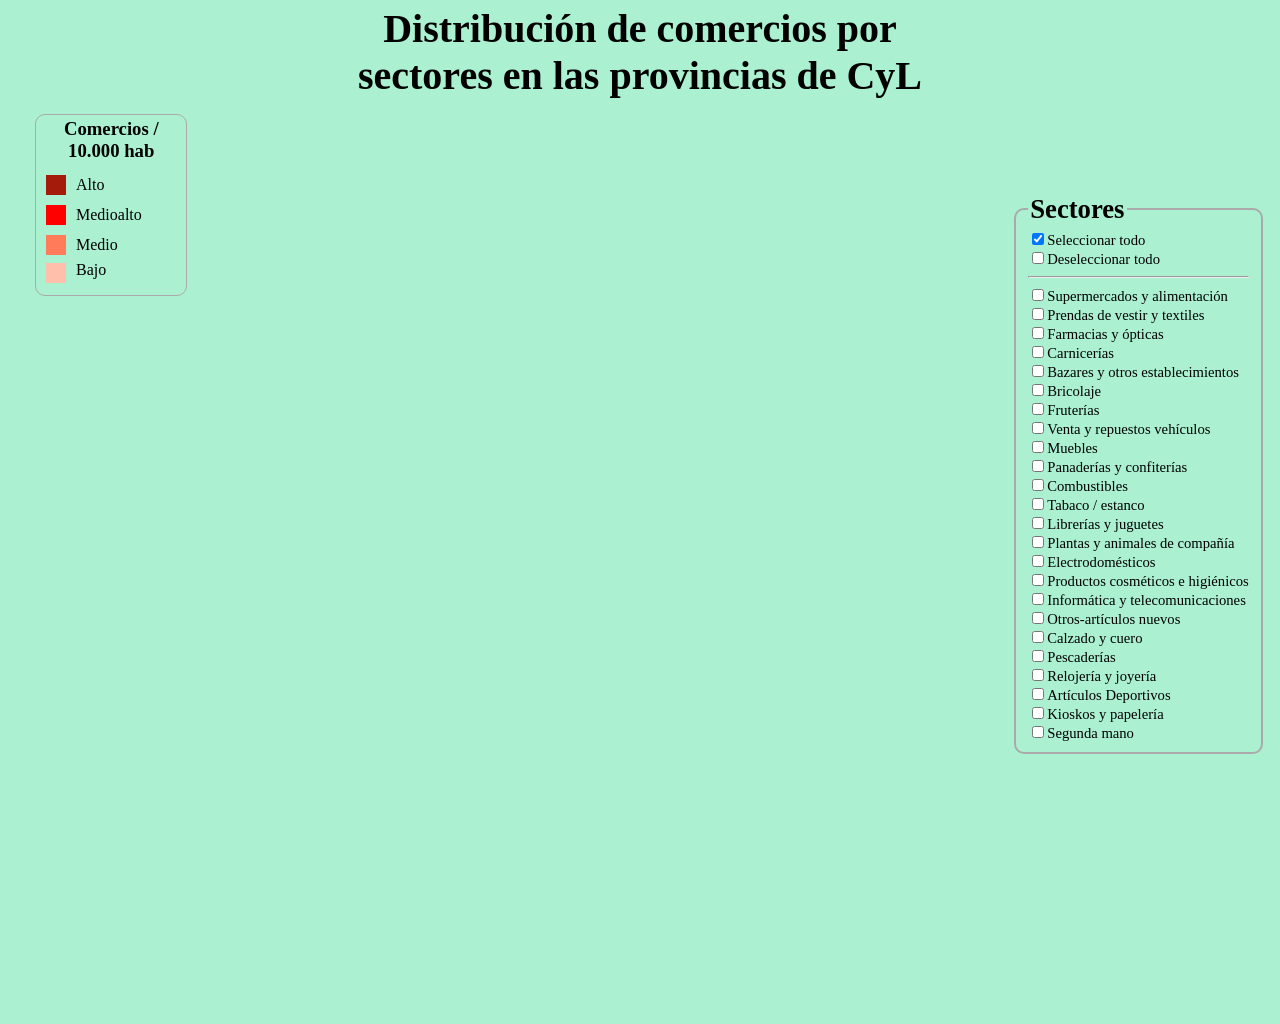
<file: index.html>
<!DOCTYPE HTML>
<html lang="es">
<head>
  <meta charset="utf-8">
  <script src="https://d3js.org/d3.v7.min.js"></script>
  <script type="text/javascript" src="js/datos.js"></script>
  <script type="text/javascript" src="js/controlEventos.js"></script>
  <script type="text/javascript" src="js/dibujar.js"></script>


  <title>Proyecto Visualización</title>

</head>
<style>
  html, body {
    width: 100%;
    height: 100%;
    margin: 0;
    overflow: hidden;
    background-color: #AAF0D1;
  }

  h1{
    font-size:250%;
    text-align:center;
    font-weight: bold;
    margin: 5px 0;
  }

  .contenedor{
    width: 100%;
    height: 100%;
    padding: 10px;
    justify-content: center;
  }

  #contenedorMapa {
    display: flex;
  }

  #contenedorBarras{
    display: none;
    position: relative;
  }

  #coropletico {
    height:90%;
    aspect-ratio: 1/1;
    margin: 0 10px 0 5px;
  }



  #checkboxesDiv{
    height: 80%;
    width: auto;
    display: flex;
    align-items: center;

  }

  fieldset{
    border: 2px solid #aaa;
    border-radius: 10px;
  }

  #leyenda{
    border:1px solid #aaa;
    height: 180px;
    width: 150px;
    text-align: center;
    border-radius: 10px;
  }

  legend{
    font-size: 20pt;
    font-weight: bold;
  }

  input[type="checkbox"]{
    margin-bottom: 2px;
    width: 12px;
    height: 12px;
    cursor: pointer;
  }

  label{
    font-size: 11pt;
    cursor: pointer;
  }

  #barrasDiv{
    height:80%;
    aspect-ratio: 3/2;
    margin: 10px 0 0 10px;
    justify-self: center;
  }

  #barSvg{
    height: 100%;
    width: 100%;
  }

  #btnVolverMapa{
      position: absolute; /* Sacar del flujo normal */
      left: 5%; /* Pegado a la izquierda */
      top: 0px; /* Separación desde arriba */
      height: 50px;
      width: auto;
      padding: 5px 10px;
      float: left;
      font-size: 18pt;
      font-weight: bold;
      color: white;
      background-color: blue;
      border-radius: 20px;
      cursor: pointer;
  }
</style>

<body onload="inicializar()">

<h1>Distribución de comercios por <br> sectores en las provincias de CyL </h1>

<!-- Contenedor mapa y checkbox-->
<div id="contenedorMapa" class="contenedor">

  <!-- Leyenda -->
  <div id="leyenda">
    <h3 style="margin: 3px">Comercios /<br>
    10.000 hab</h3>
    <svg id="leyendaSvg" width="100%" height="120">
      <rect x="10"  y="98" width="20" height="20" fill="#ffbfaa"></rect> <text id = "interBajo" x="40" y="110">Bajo</text>
      <rect x="10"  y="70" width="20" height="20" fill="#ff7b5a"></rect> <text id = "interMedio" x="40" y="85">Medio</text>
      <rect x="10"  y="40" width="20" height="20" fill="#ff0000"></rect> <text id = "interMedioalto" x="40" y="55">Medioalto</text>
      <rect x="10"  y="10" width="20" height="20" fill="#a51b0b"></rect> <text id = "interAlto" x="40" y="25">Alto</text>
    </svg>
  </div>

  <!-- Mapa -->
  <div id="coropletico">

  </div>


    <!-- Checkbox -->
    <div id="checkboxesDiv">
      <fieldset>
      <legend>Sectores</legend>
      <label><input type="checkbox" id="selTodo" onchange="selecTodo()" checked>Seleccionar todo</label><br>
      <label><input type="checkbox" id="deselTodo" onchange="deselecTodo()">Deseleccionar todo</label>
      <hr>
      <label><input type="checkbox" name="sector" oninput="cambioFiltros(0, checked)">Supermercados y alimentación</label><br>
      <label><input type="checkbox" name="sector" onchange="cambioFiltros(1, checked)">Prendas de vestir y textiles</label><br>
      <label><input type="checkbox" name="sector" onchange="cambioFiltros(2, checked)">Farmacias y ópticas</label><br>
      <label><input type="checkbox" name="sector" onchange="cambioFiltros(3, checked)">Carnicerías</label><br>
      <label><input type="checkbox" name="sector" onchange="cambioFiltros(4, checked)">Bazares y otros establecimientos</label><br>
      <label><input type="checkbox" name="sector" onchange="cambioFiltros(5, checked)">Bricolaje</label><br>
      <label><input type="checkbox" name="sector" onchange="cambioFiltros(6, checked)">Fruterías</label><br>
      <label><input type="checkbox" name="sector" onchange="cambioFiltros(7, checked)">Venta y repuestos vehículos</label><br>
      <label><input type="checkbox" name="sector" onchange="cambioFiltros(8, checked)">Muebles</label><br>
      <label><input type="checkbox" name="sector" onchange="cambioFiltros(9, checked)">Panaderías y confiterías</label><br>
      <label><input type="checkbox" name="sector" onchange="cambioFiltros(10, checked)">Combustibles</label><br>
      <label><input type="checkbox" name="sector" onchange="cambioFiltros(11, checked)">Tabaco / estanco</label><br>
      <label><input type="checkbox" name="sector" onchange="cambioFiltros(12, checked)">Librerías y juguetes</label><br>
      <label><input type="checkbox" name="sector" onchange="cambioFiltros(13, checked)">Plantas y animales de compañía</label><br>
      <label><input type="checkbox" name="sector" onchange="cambioFiltros(14, checked)">Electrodomésticos</label><br>
      <label><input type="checkbox" name="sector" onchange="cambioFiltros(15, checked)">Productos cosméticos e higiénicos</label><br>
      <label><input type="checkbox" name="sector" onchange="cambioFiltros(16, checked)">Informática y telecomunicaciones</label><br>
      <label><input type="checkbox" name="sector" onchange="cambioFiltros(17, checked)">Otros-artículos nuevos</label><br>
      <label><input type="checkbox" name="sector" onchange="cambioFiltros(18, checked)">Calzado y cuero</label><br>
      <label><input type="checkbox" name="sector" onchange="cambioFiltros(19, checked)">Pescaderías</label><br>
      <label><input type="checkbox" name="sector" onchange="cambioFiltros(20, checked)">Relojería y joyería</label><br>
      <label><input type="checkbox" name="sector" onchange="cambioFiltros(21, checked)">Artículos Deportivos</label><br>
      <label><input type="checkbox" name="sector" onchange="cambioFiltros(22, checked)">Kioskos y papelería</label><br>
      <label><input type="checkbox" name="sector" onchange="cambioFiltros(23, checked)">Segunda mano</label><br>
      </fieldset>
    </div>
</div>

<!--GraficoBarras-->
<div id="contenedorBarras" class="contenedor">
  <button id="btnVolverMapa" onclick="botonVolver()">Volver al mapa</button>

  <div id="barrasDiv">
    <svg id="barSvg">
      <!-- Se vacía y llena con D3 al clicar provincia -->
    </svg>
  </div>



</div>

</body>
</html>
</file>
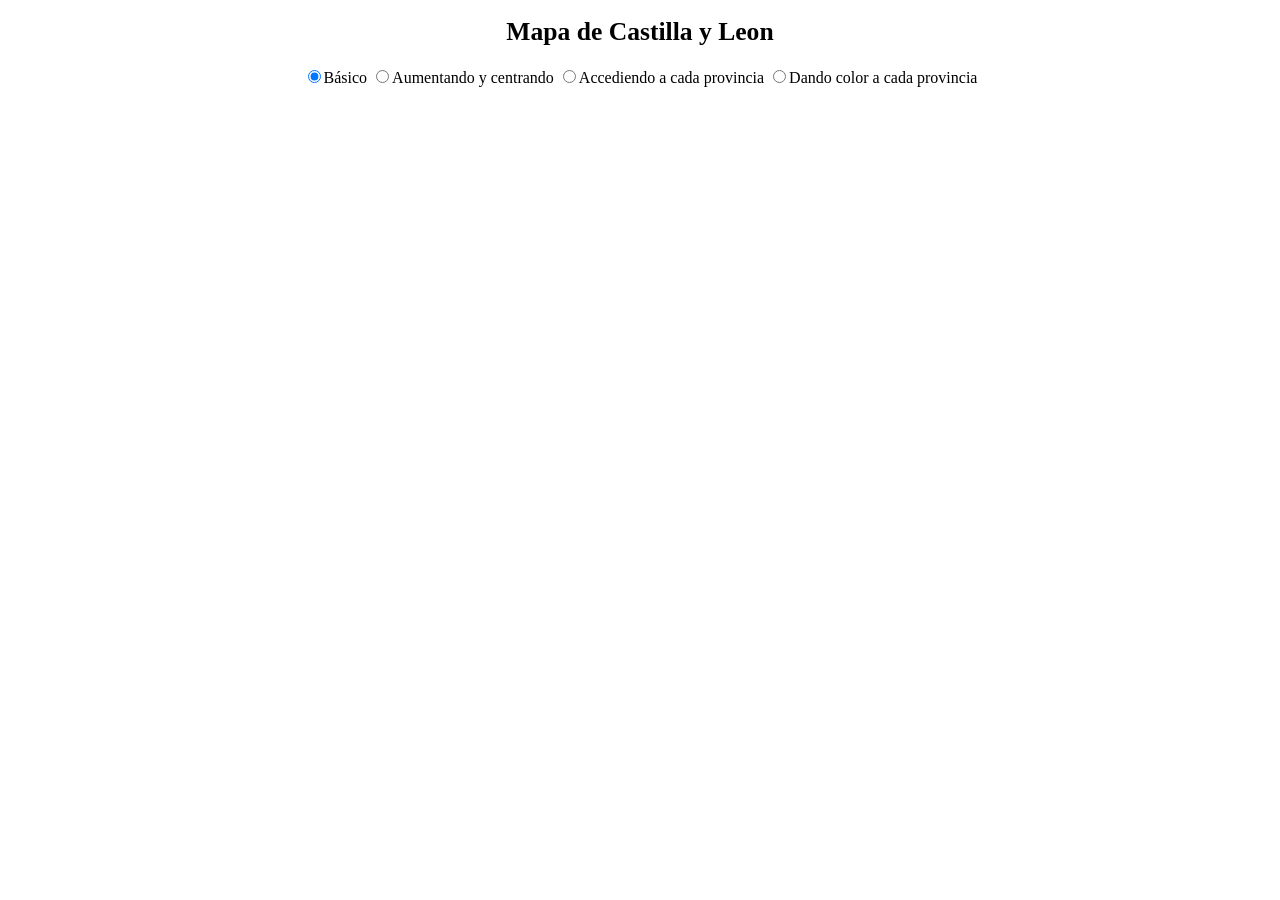
<file: Ejemplos/EjemploMapaCyL/ejHtmlTema4_Mapas_V6d3_CyL.html>
<!DOCTYPE HTML PUBLIC "-//W3C//DTD HTML 4.01">
<html>
<head>
  <meta charset="utf-8">
  <script src="https://d3js.org/d3.v6.min.js" charset="utf-8"></script>
  <script type="text/javascript" src="js/MapaCyL_V6.js"></script>
  <link rel="stylesheet" type="text/css" href="ejHtmlTema4_Mapas_V4d3_CyL.css">
  <title>Pruebas D3: Mapas - D3 V5</title>

  <script  type="text/javascript">
    document.addEventListener("DOMContentLoaded", function(e) {  // La función se ejecute cuando el documento este listo
    d3.select("#grafico").selectAll("svg").remove();  // Por si acaso, borramos el elemento svg que esta en la etiqueta div con identificador "myChart"
    dibuja_CYL(0);  // Pintamos el mapa en version basica
    var selec = d3.selectAll("input[type=radio][name=dataSeries]"); // Seleccionamos todos los elementos que contengan lo entrecomillado
    selec.attr("checked", false); // Ponemos todos los elementos del radio buttom a false
    selec.each(function(d,i) { // para poner "checked" el elemento input con valor=0
      //console.log(this);
      if (this.value == 0) {
        this["checked"] = true; // cambiamos ese elemento del objeto. En este caso para que "All" este seleccionado
        // Tambien se podría haber puesto this.value = true
      }
    });
// CAMBIADO PARA LA V6
    selec.on("change", function(event) {   // Se le llama al cambiar cualquier elemento input de la seleccion
      console.log(event.target.value);
      d3.select("#grafico").selectAll("svg").remove();
      dibuja_CYL(event.target.value);
    });
  });
  </script>
</head>

<body>
  <h1> Mapa de Castilla y Leon</h1>
  <div id="grafico">
  </div>

  <div id="radio">
    <table>
      <tr>
        <td>
          <input name="dataSeries" value="0" type="radio" checked />Básico</li>
          <input name="dataSeries" value="1" type="radio" />Aumentando y centrando</li>
          <input name="dataSeries" value="2" type="radio" />Accediendo a cada provincia</li>
          <input name="dataSeries" value="3" type="radio" />Dando color a cada provincia</li>
        </td>
      </tr>
    </table>
  </div>

</body>
</html>
</file>
<file: Ejemplos/EjemploMapaCyL/ejHtmlTema4_Mapas_V4d3_CyL.css>
h1 {
  font-size:160%;
  text-align:center;
  font-weight: bold;
}

#radio table {
  margin-left:auto;
  margin-right:auto;
}
</file>
